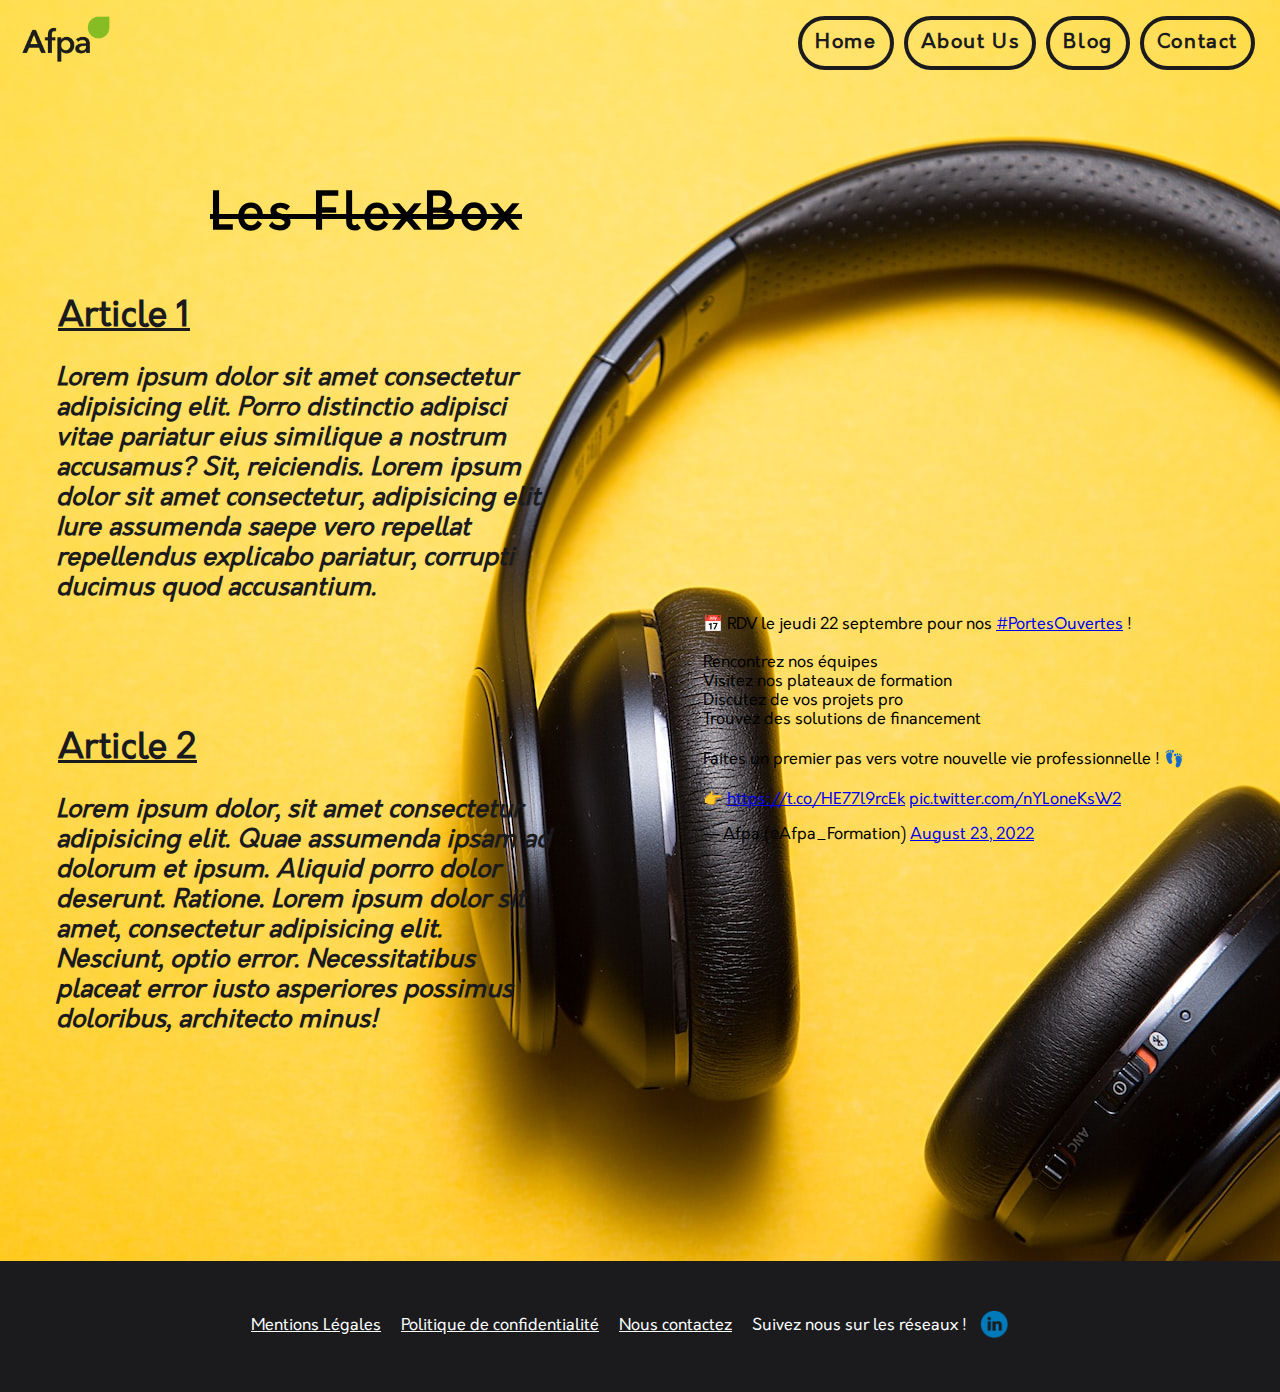
<file: 15092022/exercice_2/html/index.html>
<!DOCTYPE html>
<html lang="fr">
    <head>
        <meta charset="UTF-8">
        <meta http-equiv="X-UA-Compatible" content="IE=edge">
        <meta name="viewport" content="width=device-width, initial-scale=1.0">
        <link rel="stylesheet" href="../../exercice_2/css/style.css">
        <meta name="author" content="Dytsaw">
        <meta name="keywords" content="keyword">
        <title>Flexbox & GridLayout</title>
        <link rel="shortcut icon" href="../images/afpa.png" type="image/x-icon">
        </head>
    <body>
        <!-- Début du Header -->
        <header>
            <div class="logo">
                <img src="../images/afpa.png" width="100px" alt="logo Afpa">
            </div>
            <nav class="menu">
                <ul>
                    <li><a href="#">Home</a></li>
                    <li><a href="#">About Us</a></li>
                    <li><a href="#">Blog</a></li>
                    <li><a href="mailto:contact@afpa.fr">Contact</a></li>
                </ul>
            </nav>
        </header>
        <!-- Fin du Header -->

        <!-- Début du main -->
        <h1>Les FlexBox</h1>
        <main class="container">
            <!-- Début de la 1ère section -->
            <section class="section_1">
                <article class="article_1">
                    <legend>Article 1</legend>
                    <p>Lorem ipsum dolor sit amet consectetur adipisicing elit. Porro distinctio adipisci vitae pariatur eius similique a nostrum accusamus? Sit, reiciendis. Lorem ipsum dolor sit amet consectetur, adipisicing elit. Iure assumenda saepe vero repellat repellendus explicabo pariatur, corrupti ducimus quod accusantium.</p>
                </article>
                    
                <article class="article_2">
                    <legend>Article 2</legend>
                    <p>Lorem ipsum dolor, sit amet consectetur adipisicing elit. Quae assumenda ipsam ad dolorum et ipsum. Aliquid porro dolor deserunt. Ratione. Lorem ipsum dolor sit amet, consectetur adipisicing elit. Nesciunt, optio error. Necessitatibus placeat error iusto asperiores possimus doloribus, architecto minus!</p>
                </article>
            </section>
            <!-- Fin de la 1ère section -->

            <!-- Début du aside -->
            <aside class="aside_1">
                <blockquote class="twitter-tweet"><p lang="fr" dir="ltr">📅 RDV le jeudi 22 septembre pour nos <a href="https://twitter.com/hashtag/PortesOuvertes?src=hash&amp;ref_src=twsrc%5Etfw">#PortesOuvertes</a> !<br><br>Rencontrez nos équipes<br>Visitez nos plateaux de formation<br>Discutez de vos projets pro<br>Trouvez des solutions de financement<br><br>Faites un premier pas vers votre nouvelle vie professionnelle ! 👣<br><br>👉 <a href="https://t.co/HE77l9rcEk">https://t.co/HE77l9rcEk</a> <a href="https://t.co/nYLoneKsW2">pic.twitter.com/nYLoneKsW2</a></p>&mdash; Afpa (@Afpa_Formation) <a href="https://twitter.com/Afpa_Formation/status/1562107545703301120?ref_src=twsrc%5Etfw">August 23, 2022</a></blockquote> <script async src="https://platform.twitter.com/widgets.js" charset="utf-8"></script>
            </aside>
            <!-- Fin du 1er aside -->
        </main>
        <!-- Fin du main-->

        <!-- Début du footer -->
        <footer>
            <a href="#">Mentions Légales</a>
            <a href="#">Politique de confidentialité</a>
            <a href="mailto:tomennana.samuel@outlook.fr">Nous contactez</a>
            <p>Suivez nous sur les réseaux !&nbsp; &nbsp;</p>
            <a href="https://www.linkedin.com/school/afpa/"><img src="../images/linkedin.png" alt="logo_afpa" target="blank" width="30">
            </a>
        </footer>
        <!-- Fin du footer -->

    </body>
</html>
</file>
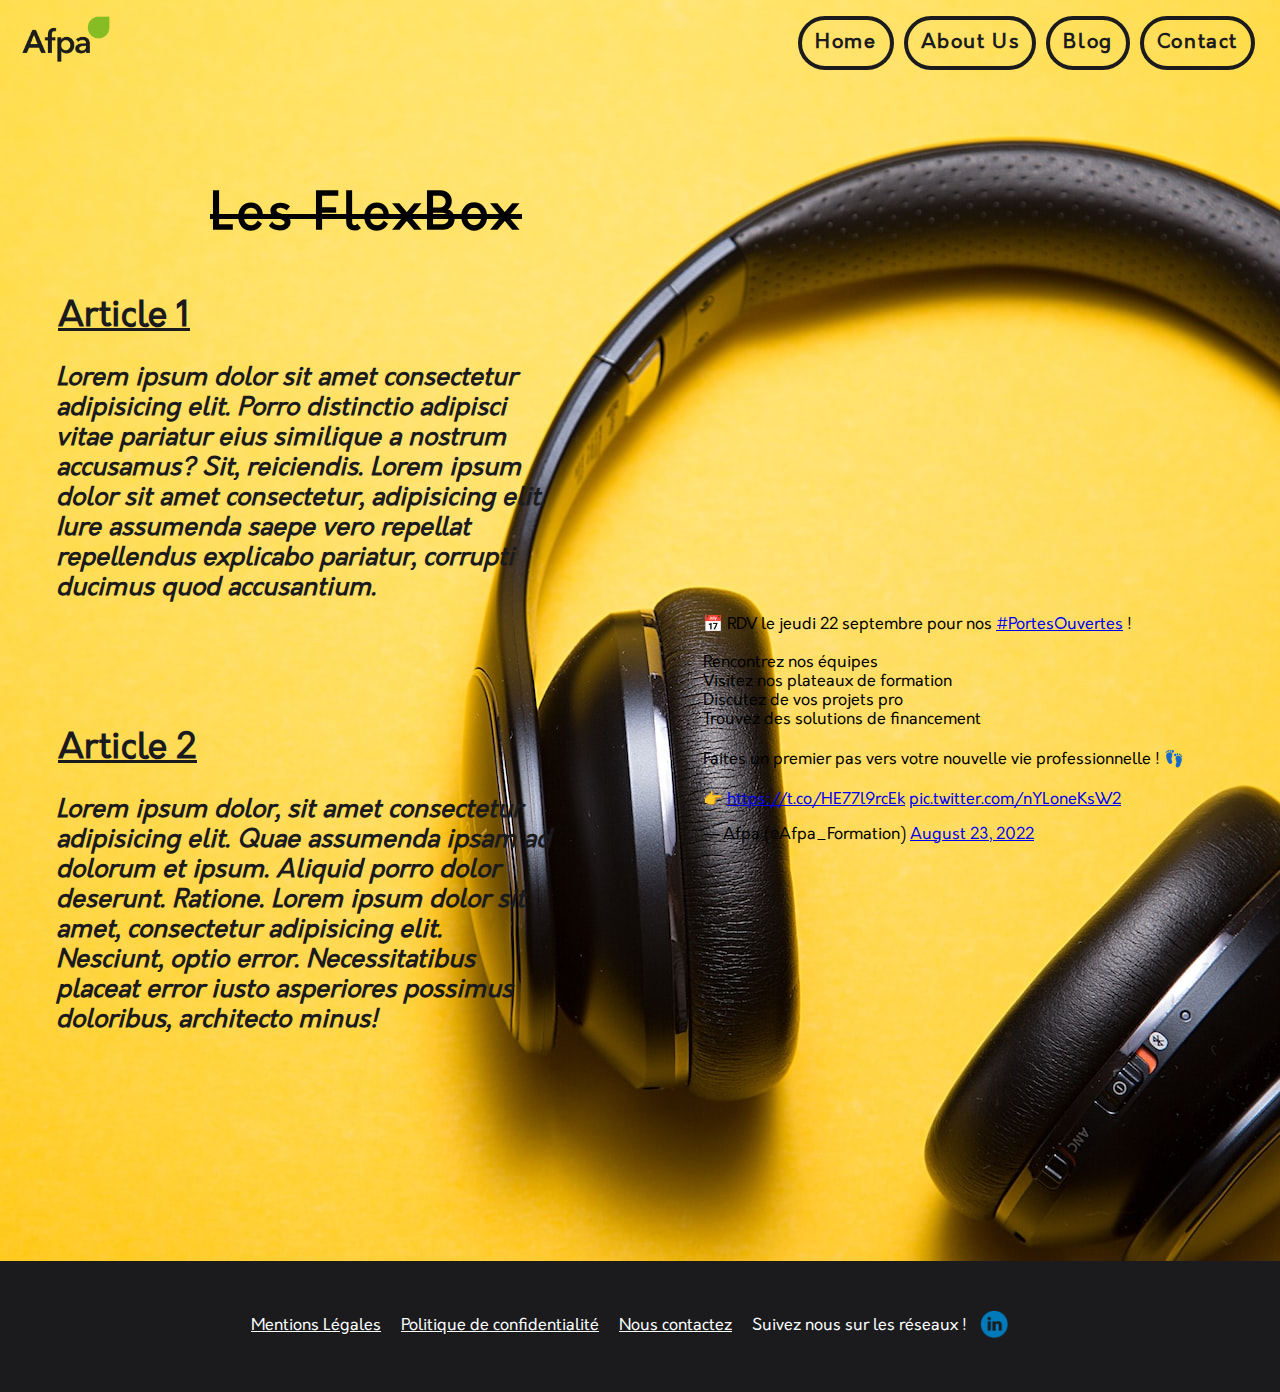
<file: 15092022/exercice_2/html/exerice2.html>
<!DOCTYPE html>
<html lang="fr">
<head>
    <meta charset="UTF-8">
    <meta http-equiv="X-UA-Compatible" content="IE=edge">
    <meta name="viewport" content="width=device-width, initial-scale=1.0">
    <link rel="stylesheet" href="../../exercice_2/css/style.css">
    <meta name="author" content="Dytsaw">
    <meta name="keywords" content="keyword">
    <title>Flexbox & GridLayout</title>
    <link rel="shortcut icon" href="../images/afpa.png" type="image/x-icon">
</head>
<body>
    <!-- Début du Header -->
    <header>
        <div class="logo">
            <img src="../images/afpa.png" width="100px" alt="logo Afpa">
        </div>
        <nav class="menu">
            <ul>
                <li><a href="#">Home</a></li>
                <li><a href="#">About Us</a></li>
                <li><a href="#">Blog</a></li>
                <li><a href="mailto:contact@afpa.fr">Contact</a></li>
            </ul>
        </nav>
    </header>
    <!-- Fin du Header -->

    <!-- Début du main -->
    <h1>Les FlexBox</h1>
    <main class="container">
        <!-- Début de la 1ère section -->
        <section class="section_1">
            <article class="article_1">
                <legend>Article 1</legend>
                <p>Lorem ipsum dolor sit amet consectetur adipisicing elit. Porro distinctio adipisci vitae pariatur eius similique a nostrum accusamus? Sit, reiciendis. Lorem ipsum dolor sit amet consectetur, adipisicing elit. Iure assumenda saepe vero repellat repellendus explicabo pariatur, corrupti ducimus quod accusantium.</p>
            </article>
                
            <article class="article_2">
                <legend>Article 2</legend>
                <p>Lorem ipsum dolor, sit amet consectetur adipisicing elit. Quae assumenda ipsam ad dolorum et ipsum. Aliquid porro dolor deserunt. Ratione. Lorem ipsum dolor sit amet, consectetur adipisicing elit. Nesciunt, optio error. Necessitatibus placeat error iusto asperiores possimus doloribus, architecto minus!</p>
            </article>
        </section>
        <!-- Fin de la 1ère section -->

        <!-- Début du aside -->
        <aside class="aside_1">
            <blockquote class="twitter-tweet"><p lang="fr" dir="ltr">📅 RDV le jeudi 22 septembre pour nos <a href="https://twitter.com/hashtag/PortesOuvertes?src=hash&amp;ref_src=twsrc%5Etfw">#PortesOuvertes</a> !<br><br>Rencontrez nos équipes<br>Visitez nos plateaux de formation<br>Discutez de vos projets pro<br>Trouvez des solutions de financement<br><br>Faites un premier pas vers votre nouvelle vie professionnelle ! 👣<br><br>👉 <a href="https://t.co/HE77l9rcEk">https://t.co/HE77l9rcEk</a> <a href="https://t.co/nYLoneKsW2">pic.twitter.com/nYLoneKsW2</a></p>&mdash; Afpa (@Afpa_Formation) <a href="https://twitter.com/Afpa_Formation/status/1562107545703301120?ref_src=twsrc%5Etfw">August 23, 2022</a></blockquote> <script async src="https://platform.twitter.com/widgets.js" charset="utf-8"></script>
        </aside>
        <!-- Fin du 1er aside -->
    </main>
    <!-- Fin du main-->

    <!-- Début du footer -->
    <footer>
        <a href="#">Mentions Légales</a>
        <a href="#">Politique de confidentialité</a>
        <a href="mailto:tomennana.samuel@outlook.fr">Nous contactez</a>
        <p>Suivez nous sur les réseaux !&nbsp; &nbsp;</p>
        <a href="https://www.linkedin.com/school/afpa/"><img src="../images/linkedin.png" alt="logo_afpa" target="blank" width="30">
        </a>
    </footer>
    <!-- Fin du footer -->
</body>
</html>
</file>
<file: 15092022/exercice_2/css/style.css>
@import url('https://fonts.googleapis.com/css2?family=Montserrat&family=Roboto+Condensed:wght@300&display=swap');

@font-face {
    font-family:'orkney';
    src: url(../fonts/orkney-regular.otf);
}

body{
    margin: 0px;
    padding: 0px;
    font-family: 'Orkney';
    background-image: url("../images/background.png.jpg");
    background-position: center;
    background-repeat:no-repeat;
}
header{
    display: flex;
    justify-content: space-between;
    align-items: center;
    /* background-color: #faa916; */
}

.logo img{
    padding-left: 15px;
}


.menu{
    padding: 15px;
}

.menu ul{
    display: flex;
    list-style: none;
    
}

.menu a{
    text-decoration: none;
    padding: 13px;
    font-size: 20px;
    border: solid 4px;
    border-radius: 50px;
    border: color #1b1b1e;
    color: #1b1b1e;
    margin-right: 10px;
    font-weight: bold;
    letter-spacing: 0.08em;
    font-weight: bold;
}

.menu a:hover{
    background-color:#1b1b1e;
    color: #fbfffe;
    border-color: #1b1b1e;
}


h1{
    letter-spacing: 0.08em;
    font-size: 50px;
    padding: 0px 0px 0px 210px;
    /* border: solid 1px; */
    margin-top: 100px;
    margin-bottom: 50px;
    text-decoration: line-through;
}
.container{
    display: flex;
    flex-flow: wrap row;
    justify-content: space-around;
    align-items: center;
}
.section_1{
    width: 55vh;
    font-size: 25px;
    
}

.section_1 p{
    color: #1b1b1e;
    font-style: italic;
    font-weight: bold;
}

legend{
    font-size: 35px;
    text-decoration: underline;
    color: #1b1b1e;
    font-weight: bold;
}

.article_1{
    padding-bottom: 100px;
}

.article_2{
    padding-bottom: 100px;
}

footer{
    display: flex;
    flex-flow: wrap row;
    margin-top: 100px;
    align-items: center;
    justify-content: center;
    background-color: #1b1b1e;
    padding: 40px;
}

footer a{
    padding-right: 20px;
    color: #fbfffe;
}

footer p{
    color: #fbfffe;
}
</file>
